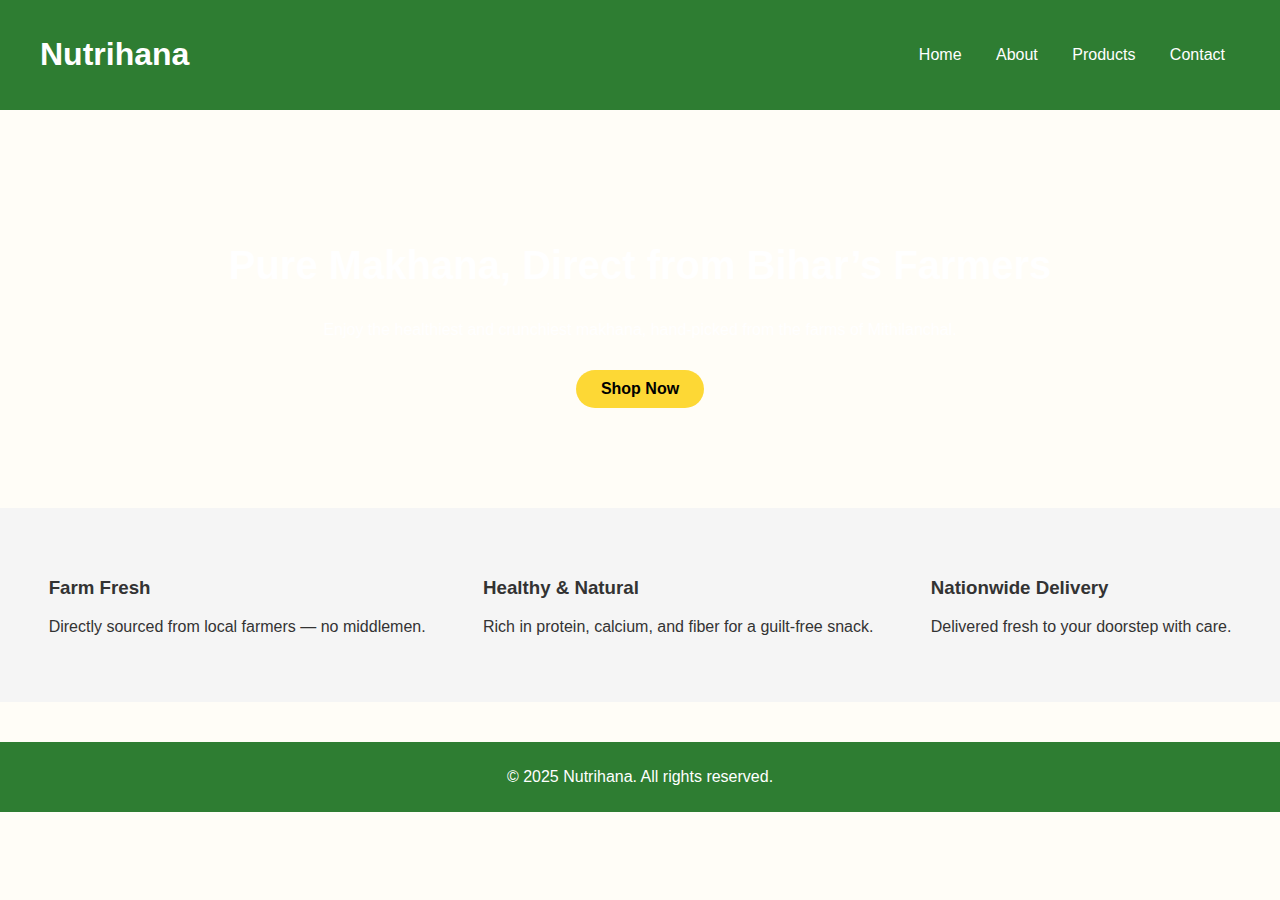
<file: index.html>
<!DOCTYPE html>
<html lang="en">
<head>
  <meta charset="UTF-8">
  <meta name="viewport" content="width=device-width, initial-scale=1.0">
  <title>Nutrihana Makhana- Sehat Ka Khazana</title>
  <link rel="stylesheet" href="style.css">
</head>
<body>
  <header>
    <h1>Nutrihana</h1>
    <nav>
      <a href="index.html">Home</a>
      <a href="about.html">About</a>
      <a href="products.html">Products</a>
      <a href="contact.html">Contact</a>
    </nav>
  </header>

  <section class="hero">
    <h2>Pure Makhana, Direct from Bihar’s Farmers</h2>
    <p>Enjoy the healthiest and crunchiest makhana, hand-picked from the farms of Mithilanchal.</p>
    <a href="products.html" class="btn">Shop Now</a>
  </section>

  <section class="highlights">
    <div>
      <h3>Farm Fresh</h3>
      <p>Directly sourced from local farmers — no middlemen.</p>
    </div>
    <div>
      <h3>Healthy & Natural</h3>
      <p>Rich in protein, calcium, and fiber for a guilt-free snack.</p>
    </div>
    <div>
      <h3>Nationwide Delivery</h3>
      <p>Delivered fresh to your doorstep with care.</p>
    </div>
  </section>

  <footer>
    <p>© 2025 Nutrihana. All rights reserved.</p>
  </footer>
</body>
</html>
</file>
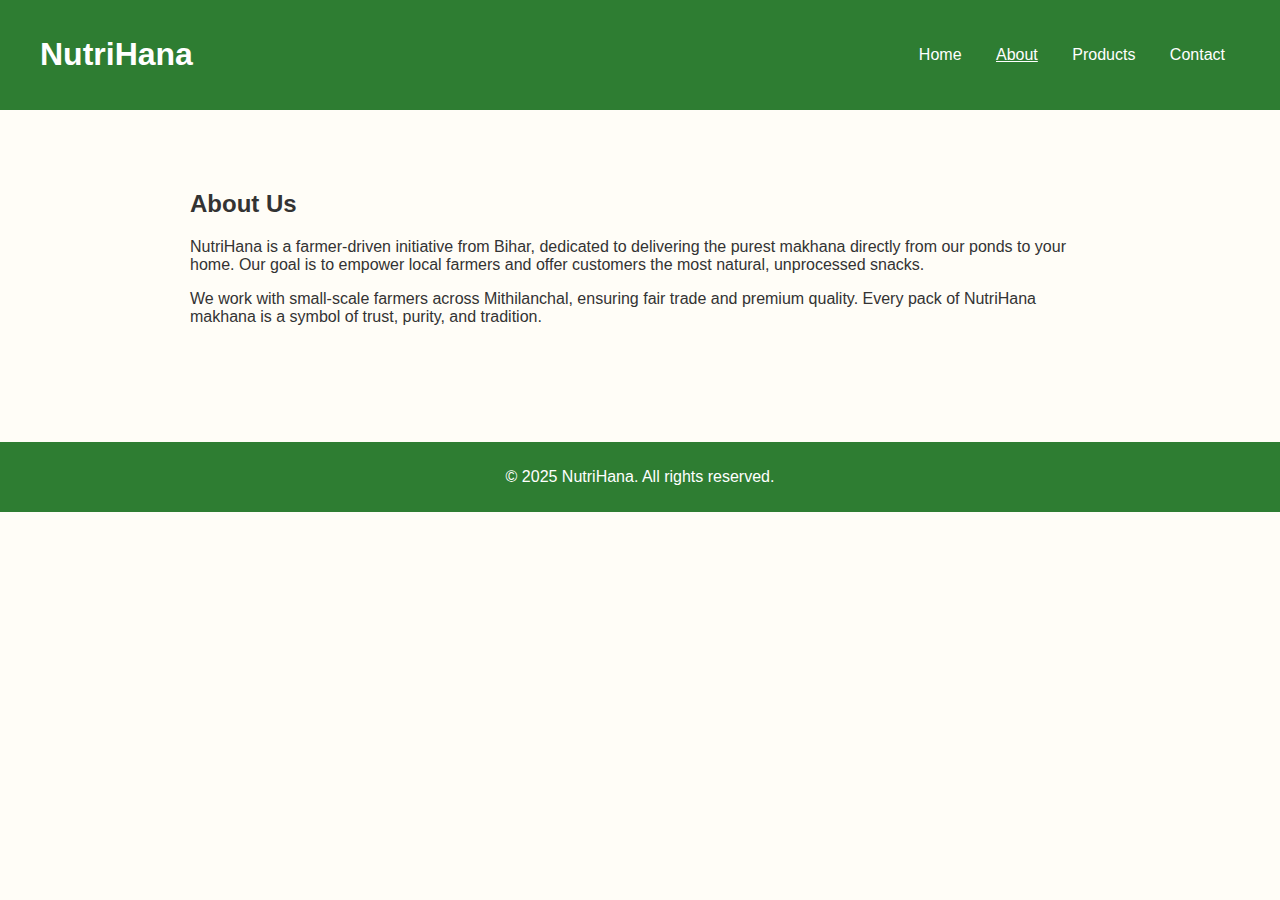
<file: about.html>
<!DOCTYPE html>
<html lang="en">
<head>
  <meta charset="UTF-8">
  <meta name="viewport" content="width=device-width, initial-scale=1.0">
  <title>About | NutriHana</title>
  <link rel="stylesheet" href="style.css">
</head>
<body>
  <header>
    <h1>NutriHana</h1>
    <nav>
      <a href="index.html">Home</a>
      <a href="about.html" class="active">About</a>
      <a href="products.html">Products</a>
      <a href="contact.html">Contact</a>
    </nav>
  </header>

  <section class="content">
    <h2>About Us</h2>
    <p>NutriHana is a farmer-driven initiative from Bihar, dedicated to delivering the purest makhana directly from our ponds to your home. Our goal is to empower local farmers and offer customers the most natural, unprocessed snacks.</p>
    <p>We work with small-scale farmers across Mithilanchal, ensuring fair trade and premium quality. Every pack of NutriHana makhana is a symbol of trust, purity, and tradition.</p>
  </section>

  <footer>
    <p>© 2025 NutriHana. All rights reserved.</p>
  </footer>
</body>
</html>
</file>
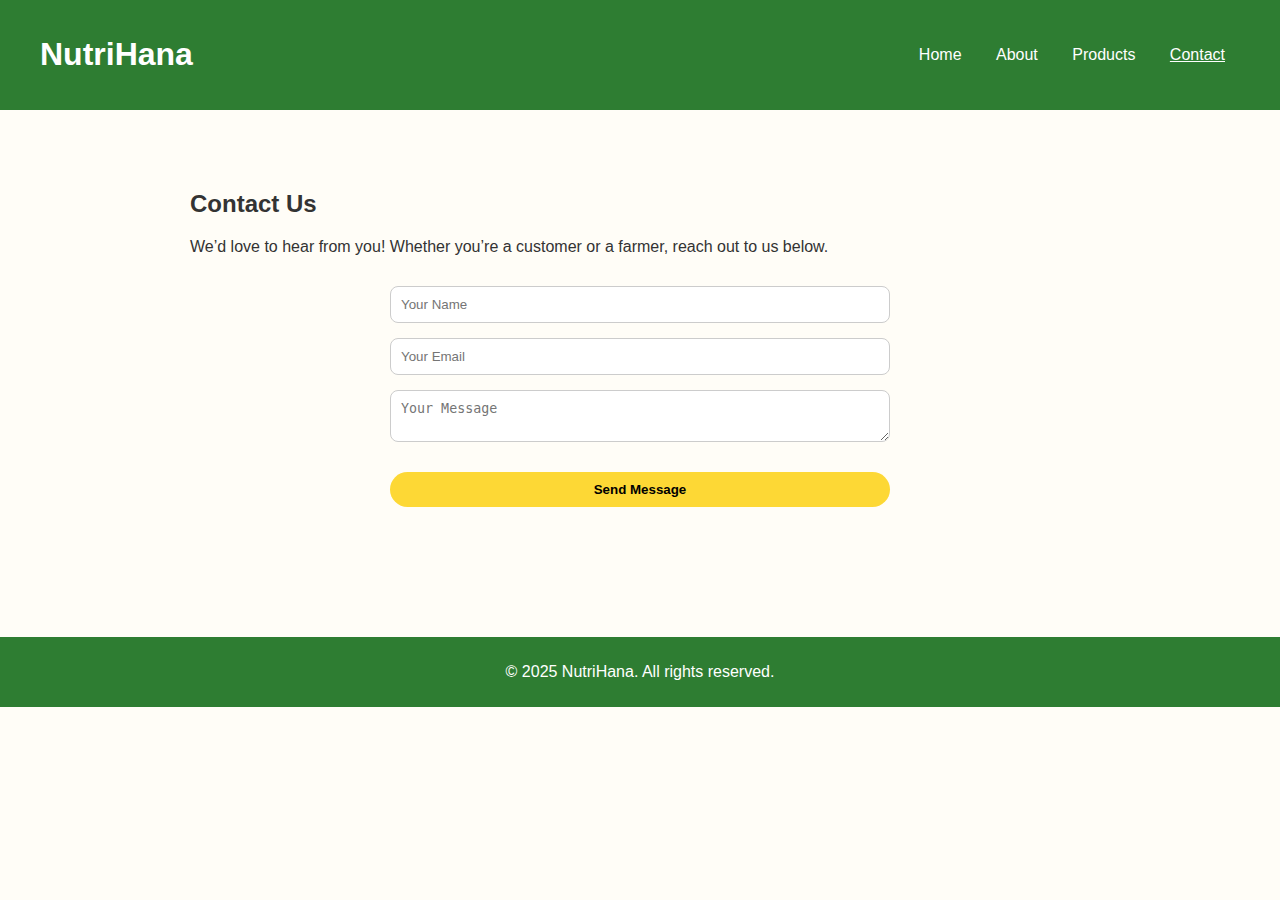
<file: contact.html>
<!DOCTYPE html>
<html lang="en">
<head>
  <meta charset="UTF-8">
  <meta name="viewport" content="width=device-width, initial-scale=1.0">
  <title>Contact | NutriHana</title>
  <link rel="stylesheet" href="style.css">
</head>
<body>
  <header>
    <h1>NutriHana</h1>
    <nav>
      <a href="index.html">Home</a>
      <a href="about.html">About</a>
      <a href="products.html">Products</a>
      <a href="contact.html" class="active">Contact</a>
    </nav>
  </header>

  <section class="content">
    <h2>Contact Us</h2>
    <p>We’d love to hear from you! Whether you’re a customer or a farmer, reach out to us below.</p>
    <form action="#" method="post" class="contact-form">
      <input type="text" placeholder="Your Name" required>
      <input type="email" placeholder="Your Email" required>
      <textarea placeholder="Your Message" required></textarea>
      <button type="submit" class="btn">Send Message</button>
    </form>
  </section>

  <footer>
    <p>© 2025 NutriHana. All rights reserved.</p>
  </footer>
</body>
</html>
</file>
<file: style.css>
body {
  font-family: 'Poppins', sans-serif;
  margin: 0;
  background: #fffdf7;
  color: #333;
}
header {
  background: #2e7d32;
  color: white;
  padding: 15px 40px;
  display: flex;
  justify-content: space-between;
  align-items: center;
}
nav a {
  color: white;
  text-decoration: none;
  margin: 0 15px;
  font-weight: 500;
}
nav a.active {
  text-decoration: underline;
}
.hero {
  text-align: center;
  padding: 100px 20px;
  background: url('https://source.unsplash.com/1600x800/?farm,bihar') center/cover;
  color: white;
}
.hero h2 { font-size: 2.5em; }
.btn {
  display: inline-block;
  background: #fdd835;
  color: #000;
  padding: 10px 25px;
  border-radius: 25px;
  text-decoration: none;
  font-weight: bold;
  margin-top: 15px;
}
.highlights {
  display: flex;
  justify-content: space-around;
  padding: 50px 20px;
  background: #f5f5f5;
}
.content {
  padding: 60px 20px;
  max-width: 900px;
  margin: auto;
}
.product-grid {
  display: grid;
  grid-template-columns: repeat(auto-fit, minmax(250px, 1fr));
  gap: 20px;
  margin-top: 30px;
}
.card {
  background: white;
  border-radius: 12px;
  box-shadow: 0 4px 10px rgba(0,0,0,0.1);
  text-align: center;
  padding: 20px;
}
.card img {
  width: 100%;
  border-radius: 12px;
}
.contact-form {
  display: flex;
  flex-direction: column;
  gap: 15px;
  max-width: 500px;
  margin: 30px auto;
}
input, textarea {
  padding: 10px;
  border: 1px solid #ccc;
  border-radius: 8px;
}
button.btn {
  border: none;
  cursor: pointer;
}
footer {
  text-align: center;
  background: #2e7d32;
  color: white;
  padding: 10px;
  margin-top: 40px;
}
</file>
